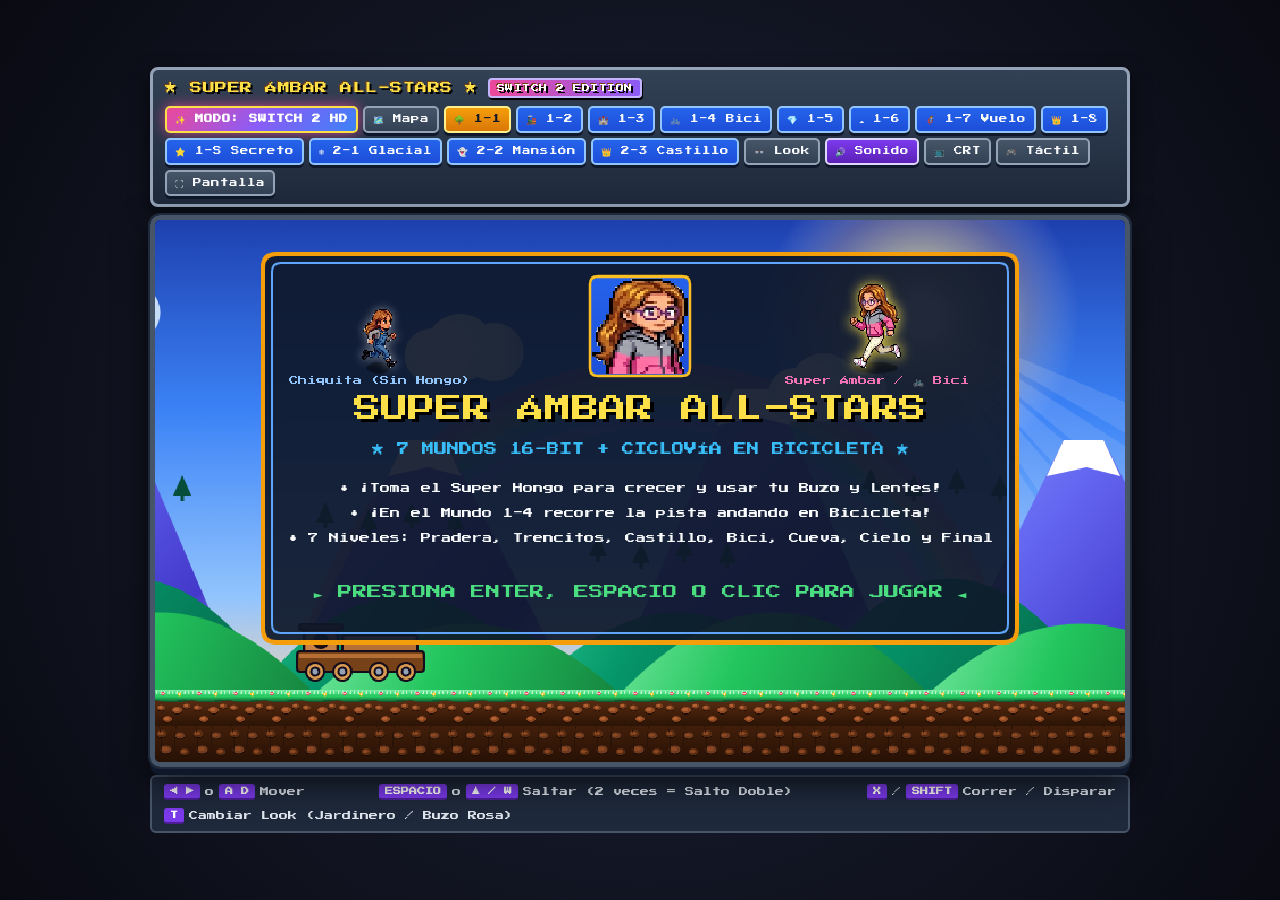
<file: index.html>
<!DOCTYPE html>
<html lang="es">
<head>
  <meta charset="UTF-8" />
  <meta name="viewport" content="width=device-width, initial-scale=1.0, maximum-scale=1.0, user-scalable=no, viewport-fit=cover" />
  <meta name="mobile-web-app-capable" content="yes" />
  <meta name="apple-mobile-web-app-capable" content="yes" />
  <meta name="apple-mobile-web-app-status-bar-style" content="black-translucent" />
  <meta name="apple-mobile-web-app-title" content="Super Ámbar" />
  <meta name="theme-color" content="#0f101a" />
  <link rel="manifest" href="manifest.json" />
  <link rel="icon" type="image/png" href="assets/ambar_hoodie_0.png" />
  <link rel="apple-touch-icon" href="assets/ambar_hoodie_0.png" />
  <title>Super Ámbar All-Stars - 16-Bit SNES Edition</title>
  <link rel="stylesheet" href="css/style.css" />
</head>
<body>
  <div class="arcade-wrapper">
    <!-- Top Retro SNES Header -->
    <header class="arcade-header">
      <div class="brand-title">
        <span>★ SUPER ÁMBAR ALL-STARS ★</span>
        <span class="brand-badge">16-BIT SNES</span>
      </div>

      <div class="toolbar-buttons">
        <button class="retro-btn" id="btnHdToggle" onclick="window.ModernHD && window.ModernHD.toggle()" style="background: linear-gradient(135deg, #ec4899, #8b5cf6, #3b82f6); color: #fff; font-weight: bold; border-color: #fde047; box-shadow: 0 0 10px rgba(236, 72, 153, 0.6);" title="¡Alternar en tiempo real entre Modo HD Ilustrado Moderno y Modo 16-Bit Retro (Tecla H)!">
          ✨ MODO: HD ILUSTRADO
        </button>
        <button class="retro-btn" id="btnMap" onclick="window.game && window.game.enterMapScreen()" title="Ver Mapa del Mundo (Overworld Map)">
          🗺️ Mapa
        </button>
        <button class="retro-btn level-btn current-level" onclick="window.game && window.game.selectLevel(0)">
          🌳 1-1
        </button>
        <button class="retro-btn level-btn" onclick="window.game && window.game.selectLevel(1)">
          🚂 1-2
        </button>
        <button class="retro-btn level-btn" onclick="window.game && window.game.selectLevel(2)">
          🏰 1-3
        </button>
        <button class="retro-btn level-btn" onclick="window.game && window.game.selectLevel(3)" title="¡Nivel en Bicicleta por la Playa al Atardecer!">
          🚲 1-4 Bici
        </button>
        <button class="retro-btn level-btn" onclick="window.game && window.game.selectLevel(4)">
          💎 1-5
        </button>
        <button class="retro-btn level-btn" onclick="window.game && window.game.selectLevel(5)">
          ☁️ 1-6
        </button>
        <button class="retro-btn level-btn" onclick="window.game && window.game.selectLevel(6)" title="¡Nivel Volando como Superman!">
          🦸‍♀️ 1-7 Vuelo
        </button>
        <button class="retro-btn level-btn" onclick="window.game && window.game.selectLevel(7)">
          👑 1-8
        </button>
        <button class="retro-btn level-btn" onclick="window.game && window.game.selectLevel(8)" title="¡Nivel Secreto Desbloqueable: La Vía Láctea Estelar!">
          ⭐ 1-S Secreto
        </button>
        <button class="retro-btn level-btn" onclick="window.game && window.game.selectLevel(9)" title="¡Mundo 2-1: Valle Glacial y Bosque Nevado!">
          ❄️ 2-1 Glacial
        </button>
        <button class="retro-btn level-btn" onclick="window.game && window.game.selectLevel(10)" title="¡Mundo 2-2: Mansión Encantada de los Boos!">
          👻 2-2 Mansión
        </button>
        <button class="retro-btn level-btn" onclick="window.game && window.game.selectLevel(11)" title="¡Mundo 2-3: Fortaleza Glacial del Rey Escarcha!">
          👑 2-3 Castillo
        </button>
        <button class="retro-btn" onclick="window.game && window.game.cycleAmbarPowerUp()" title="Cambiar el look de Ámbar (Tecla T)">
          👓 Look
        </button>
        <button class="retro-btn active" id="btnAudio" onclick="toggleAudioBtn()">
          🔊 Sonido
        </button>
        <button class="retro-btn" id="btnCrt" onclick="toggleCrtBtn()">
          📺 CRT
        </button>
        <button class="retro-btn" id="btnTouch" onclick="toggleTouchBtn()">
          🎮 Táctil
        </button>
        <button class="retro-btn" id="btnFullscreen" onclick="toggleFullscreenBtn()" title="Pantalla Completa para Celular o PC">
          ⛶ Pantalla
        </button>
      </div>
    </header>

    <!-- Main Game Screen -->
    <main class="screen-bezel" id="screenBezel">
      <canvas id="gameCanvas" width="854" height="480"></canvas>
      <div class="crt-overlay" id="crtOverlay"></div>
    </main>

    <!-- Mobile / On-Screen Touch Gamepad (overlays in landscape, sits below screen in portrait!) -->
    <div class="touch-controls" id="touchControls">
      <div class="touch-dpad" id="touchDpad">
        <button class="touch-btn dpad-up" id="touchUp" aria-label="Subir">▲</button>
        <button class="touch-btn dpad-left" id="touchLeft" aria-label="Izquierda">◀</button>
        <div class="dpad-center" aria-hidden="true">★</div>
        <button class="touch-btn dpad-right" id="touchRight" aria-label="Derecha">▶</button>
        <button class="touch-btn dpad-down" id="touchDown" aria-label="Bajar">▼</button>
      </div>
      <div class="touch-actions">
        <button class="touch-btn action-magic" id="touchMagic" aria-label="Magia / Correr">
          <span>★</span>
          <small>TURBO</small>
        </button>
        <button class="touch-btn action-jump" id="touchJump" aria-label="Saltar">
          <span>▲</span>
          <small>SALTO</small>
        </button>
      </div>
    </div>

    <!-- Controls Help Bar -->
    <footer class="controls-bar">
      <div class="control-hint">
        <span class="key-badge">◀ ▶</span> o <span class="key-badge">A D</span> Mover
      </div>
      <div class="control-hint">
        <span class="key-badge">ESPACIO</span> o <span class="key-badge">▲ / W</span> Saltar (2 veces = Salto Doble)
      </div>
      <div class="control-hint">
        <span class="key-badge">X</span> / <span class="key-badge">SHIFT</span> Correr / Disparar
      </div>
      <div class="control-hint">
        <span class="key-badge">T</span> Cambiar Look (Jardinero / Buzo Rosa)
      </div>
    </footer>
  </div>

  <script src="js/audio.js"></script>
  <script src="js/sprite_assets.js"></script>
  <script src="js/sprites.js"></script>
  <script src="js/levels.js"></script>
  <script src="js/game.js"></script>
  <script src="js/modern_hd.js"></script>
  <script>
    function toggleAudioBtn() {
      const muted = window.retroAudio.toggleMute();
      const btn = document.getElementById('btnAudio');
      btn.textContent = muted ? '🔇 Mudo' : '🔊 Sonido';
      btn.classList.toggle('active', !muted);
    }

    function toggleCrtBtn() {
      const overlay = document.getElementById('crtOverlay');
      const btn = document.getElementById('btnCrt');
      overlay.classList.toggle('enabled');
      btn.classList.toggle('active', overlay.classList.contains('enabled'));
    }

    function toggleTouchBtn(forceState) {
      const tc = document.getElementById('touchControls');
      const btn = document.getElementById('btnTouch');
      if (typeof forceState === 'boolean') {
        tc.classList.toggle('visible', forceState);
      } else {
        tc.classList.toggle('visible');
      }
      btn.classList.toggle('active', tc.classList.contains('visible'));
    }

    async function toggleFullscreenBtn() {
      const wrapper = document.documentElement;
      try {
        if (!document.fullscreenElement) {
          await wrapper.requestFullscreen();
          if (screen.orientation && screen.orientation.lock) {
            screen.orientation.lock('landscape').catch(() => {});
          }
        } else {
          await document.exitFullscreen();
        }
      } catch (e) {}
    }

    // Automatically activate touch gamepad on mobile phones & tablets!
    window.addEventListener('DOMContentLoaded', () => {
      const isTouchDevice = ('ontouchstart' in window) || (navigator.maxTouchPoints > 0) || window.matchMedia('(pointer: coarse)').matches;
      if (isTouchDevice) {
        toggleTouchBtn(true);
      }
    });
  </script>
</body>
</html>
</file>
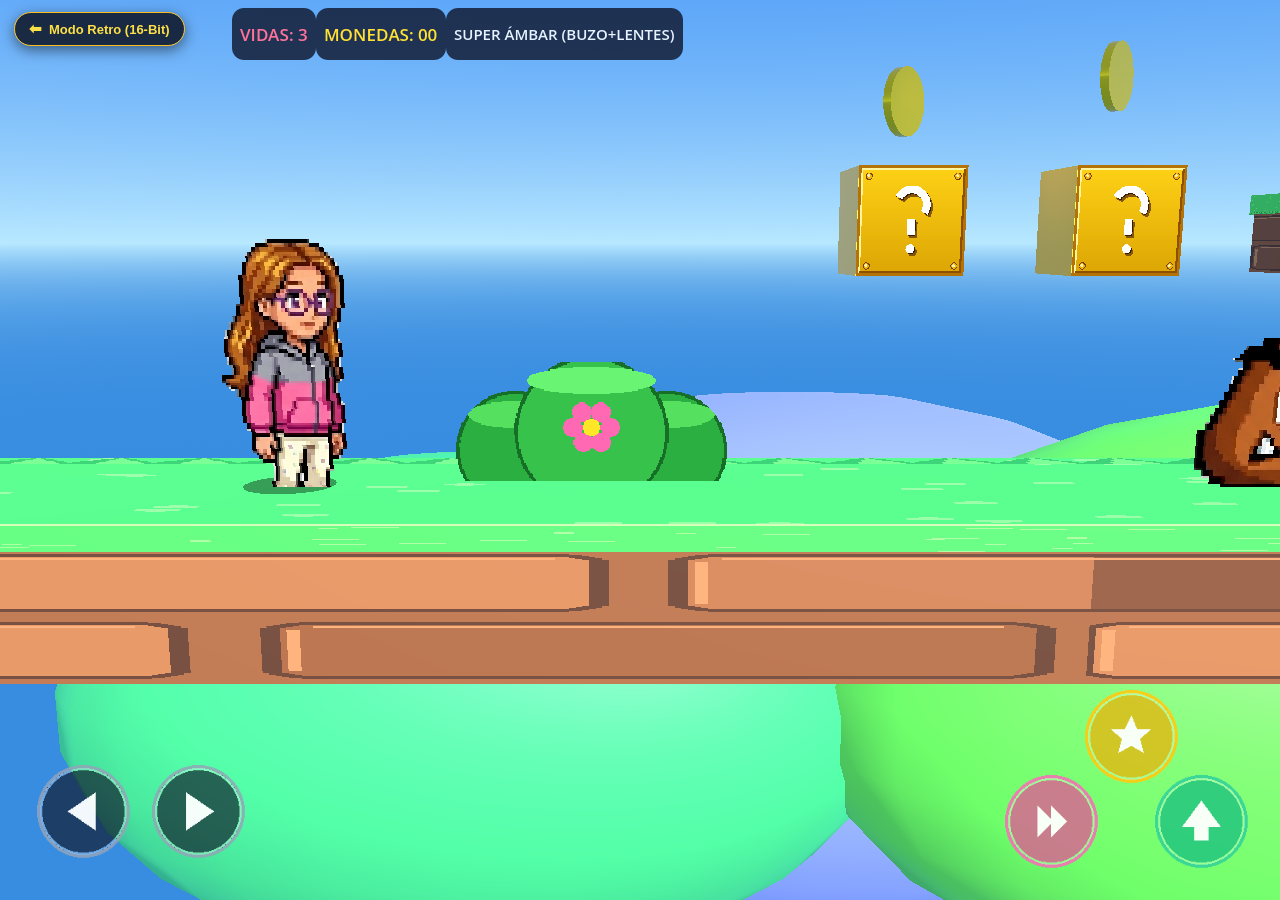
<file: wonder/index.html>
<!DOCTYPE html>
<html lang="en">
	<head>
		<meta charset="utf-8">
		<meta name="viewport" content="width=device-width, user-scalable=no, initial-scale=1.0">
		<title>Super Ámbar Wonder (2.5D)</title>
		<base href="./">
			// Force unregister stale service workers and clear cache storage
			if ('serviceWorker' in navigator) {
				navigator.serviceWorker.getRegistrations().then(function(regs) {
					for (var r of regs) { r.unregister(); }
				});
			}
			if ('caches' in window) {
				caches.keys().then(function(names) {
					for (var name of names) { caches.delete(name); }
				});
			}
		</script>
		<style>
html, body, #canvas {
	margin: 0;
	padding: 0;
	border: 0;
}

body {
	color: white;
	background-color: black;
	overflow: hidden;
	touch-action: none;
}

#canvas {
	display: block;
}

#canvas:focus {
	outline: none;
}

#status, #status-splash, #status-progress {
	position: absolute;
	left: 0;
	right: 0;
}

#status, #status-splash {
	top: 0;
	bottom: 0;
}

#status {
	background-color: #141426;
	display: flex;
	flex-direction: column;
	justify-content: center;
	align-items: center;
	visibility: hidden;
}

#status-splash {
	max-height: 100%;
	max-width: 100%;
	margin: auto;
}

#status-splash.show-image--false {
	display: none;
}

#status-splash.fullsize--true {
	height: 100%;
	width: 100%;
	object-fit: contain;
}

#status-splash.use-filter--false {
	image-rendering: pixelated;
}

#status-progress, #status-notice {
	display: none;
}

#status-progress {
	bottom: 10%;
	width: 50%;
	margin: 0 auto;
}

#status-notice {
	background-color: #5b3943;
	border-radius: 0.5rem;
	border: 1px solid #9b3943;
	color: #e0e0e0;
	font-family: 'Noto Sans', 'Droid Sans', Arial, sans-serif;
	line-height: 1.3;
	margin: 0 2rem;
	overflow: hidden;
	padding: 1rem;
	text-align: center;
	z-index: 1;
}
		</style>
		<link id="-gd-engine-icon" rel="icon" type="image/png" href="index.icon.png" />
<link rel="apple-touch-icon" href="index.apple-touch-icon.png"/>

	</head>
	<body>
		<canvas id="canvas">
			Your browser does not support the canvas tag.
		</canvas>

		<noscript>
			Your browser does not support JavaScript.
		</noscript>

		<div id="status">
			<img id="status-splash" class="show-image--true fullsize--true use-filter--true" src="index.png" alt="">
			<progress id="status-progress"></progress>
			<div id="status-notice"></div>
		</div>

		<script src="index.js"></script>
		<script>
const GODOT_CONFIG = {"args":[],"canvasResizePolicy":2,"emscriptenPoolSize":8,"ensureCrossOriginIsolationHeaders":false,"executable":"index","mainPack":"index_v2.pck","experimentalVK":false,"fileSizes":{"index_v2.pck":484160,"index.wasm":39514754},"focusCanvas":true,"gdextensionLibs":[],"godotPoolSize":4};
const GODOT_THREADS_ENABLED = false;
const engine = new Engine(GODOT_CONFIG);

(function () {
	const statusOverlay = document.getElementById('status');
	const statusProgress = document.getElementById('status-progress');
	const statusNotice = document.getElementById('status-notice');

	let initializing = true;
	let statusMode = '';

	function setStatusMode(mode) {
		if (statusMode === mode || !initializing) {
			return;
		}
		if (mode === 'hidden') {
			statusOverlay.remove();
			initializing = false;
			return;
		}
		statusOverlay.style.visibility = 'visible';
		statusProgress.style.display = mode === 'progress' ? 'block' : 'none';
		statusNotice.style.display = mode === 'notice' ? 'block' : 'none';
		statusMode = mode;
	}

	function setStatusNotice(text) {
		while (statusNotice.lastChild) {
			statusNotice.removeChild(statusNotice.lastChild);
		}
		const lines = text.split('\n');
		lines.forEach((line) => {
			statusNotice.appendChild(document.createTextNode(line));
			statusNotice.appendChild(document.createElement('br'));
		});
	}

	function displayFailureNotice(err) {
		console.error(err);
		if (err instanceof Error) {
			setStatusNotice(err.message);
		} else if (typeof err === 'string') {
			setStatusNotice(err);
		} else {
			setStatusNotice('An unknown error occurred.');
		}
		setStatusMode('notice');
		initializing = false;
	}

	const missing = Engine.getMissingFeatures({
		threads: GODOT_THREADS_ENABLED,
	});

	if (missing.length !== 0) {
		if (GODOT_CONFIG['serviceWorker'] && GODOT_CONFIG['ensureCrossOriginIsolationHeaders'] && 'serviceWorker' in navigator) {
			let serviceWorkerRegistrationPromise;
			try {
				serviceWorkerRegistrationPromise = navigator.serviceWorker.getRegistration();
			} catch (err) {
				serviceWorkerRegistrationPromise = Promise.reject(new Error('Service worker registration failed.'));
			}
			// There's a chance that installing the service worker would fix the issue
			Promise.race([
				serviceWorkerRegistrationPromise.then((registration) => {
					if (registration != null) {
						return Promise.reject(new Error('Service worker already exists.'));
					}
					return registration;
				}).then(() => engine.installServiceWorker()),
				// For some reason, `getRegistration()` can stall
				new Promise((resolve) => {
					setTimeout(() => resolve(), 2000);
				}),
			]).then(() => {
				// Reload if there was no error.
				window.location.reload();
			}).catch((err) => {
				console.error('Error while registering service worker:', err);
			});
		} else {
			// Display the message as usual
			const missingMsg = 'Error\nThe following features required to run Godot projects on the Web are missing:\n';
			displayFailureNotice(missingMsg + missing.join('\n'));
		}
	} else {
		setStatusMode('progress');
		engine.startGame({
			'onProgress': function (current, total) {
				if (current > 0 && total > 0) {
					statusProgress.value = current;
					statusProgress.max = total;
				} else {
					statusProgress.removeAttribute('value');
					statusProgress.removeAttribute('max');
				}
			},
		}).then(() => {
			setStatusMode('hidden');
		}, displayFailureNotice);
	}
}());
		</script>
		<a href="/" id="btn-back-retro" style="position: fixed; top: 12px; left: 14px; z-index: 9999; background: rgba(15, 23, 42, 0.88); color: #fde047; padding: 7px 14px; border-radius: 20px; border: 1.5px solid #fbbf24; font-family: -apple-system, BlinkMacSystemFont, 'Segoe UI', Roboto, sans-serif; font-size: 13px; font-weight: 700; text-decoration: none; box-shadow: 0 4px 14px rgba(0,0,0,0.5); backdrop-filter: blur(8px); display: flex; align-items: center; gap: 7px;">
			<span style="font-size: 15px;">⬅</span> Modo Retro (16-Bit)
		</a>
	</body>
</html>
</file>
<file: css/style.css>
@import url('https://fonts.googleapis.com/css2?family=Press+Start+2P&display=swap');

:root {
  --snes-bg-dark: #0f101a;
  --snes-purple: #5c4b99;
  --snes-lavender: #9d8df1;
  --snes-grey: #cbd5e1;
  --snes-gold: #f59e0b;
  --font-retro: 'Press Start 2P', 'Courier New', Courier, monospace;
}

* {
  box-sizing: border-box;
  margin: 0;
  padding: 0;
  user-select: none;
  -webkit-user-select: none;
  -webkit-touch-callout: none;
}

html, body {
  width: 100%;
  height: 100%;
  overscroll-behavior: none;
  touch-action: manipulation;
}

body {
  background: radial-gradient(circle at center, #1e2238 0%, #090a12 100%);
  color: #f8fafc;
  font-family: var(--font-retro);
  min-height: 100vh;
  min-height: 100dvh;
  display: flex;
  flex-direction: column;
  align-items: center;
  justify-content: center;
  overflow: hidden;
  padding: 8px;
}

.arcade-wrapper {
  position: relative;
  z-index: 1;
  width: 100%;
  max-width: 980px;
  display: flex;
  flex-direction: column;
  align-items: center;
  gap: 8px;
}

/* SNES All-Stars Header Bar */
.arcade-header {
  width: 100%;
  display: flex;
  align-items: center;
  justify-content: space-between;
  background: linear-gradient(180deg, #334155 0%, #1e293b 100%);
  padding: 8px 12px;
  border: 3px solid #94a3b8;
  border-radius: 8px;
  box-shadow: 0 5px 0 #090d16, 0 8px 20px rgba(0, 0, 0, 0.6);
  flex-wrap: wrap;
  gap: 8px;
}

.brand-title {
  display: flex;
  align-items: center;
  gap: 10px;
  font-size: 12px;
  color: #fde047;
  text-shadow: 2px 2px 0 #000, -1px -1px 0 #713f12;
  letter-spacing: 0.5px;
}

.brand-badge {
  background: #6d28d9;
  color: #fff;
  font-size: 8px;
  padding: 4px 7px;
  border-radius: 4px;
  border: 2px solid #c4b5fd;
  box-shadow: 1px 2px 0 #000;
}

.toolbar-buttons {
  display: flex;
  align-items: center;
  gap: 5px;
  flex-wrap: wrap;
}

.retro-btn {
  font-family: var(--font-retro);
  font-size: 8.5px;
  padding: 6px 8px;
  background: linear-gradient(180deg, #475569 0%, #334155 100%);
  color: #f8fafc;
  border: 2px solid #94a3b8;
  border-radius: 5px;
  cursor: pointer;
  box-shadow: 0 3px 0 #0f172a;
  transition: transform 0.08s, filter 0.15s;
  display: inline-flex;
  align-items: center;
  gap: 4px;
}

.retro-btn:hover {
  filter: brightness(1.15);
  transform: translateY(-1px);
}

.retro-btn:active {
  transform: translateY(2px);
  box-shadow: 0 1px 0 #0f172a;
}

.retro-btn.active {
  background: linear-gradient(180deg, #7c3aed 0%, #5b21b6 100%);
  border-color: #ddd6fe;
}

.retro-btn.level-btn {
  background: linear-gradient(180deg, #2563eb 0%, #1d4ed8 100%);
  border-color: #93c5fd;
}

.retro-btn.level-btn.current-level {
  background: linear-gradient(180deg, #f59e0b 0%, #d97706 100%);
  border-color: #fef08a;
  color: #0f172a;
}

/* Main SNES TV Bezel */
.screen-bezel {
  position: relative;
  width: 100%;
  aspect-ratio: 16 / 9;
  max-height: calc(100dvh - 135px);
  background: #000;
  border: 5px solid #475569;
  outline: 2px solid #1e293b;
  border-radius: 10px;
  box-shadow:
    inset 0 0 18px rgba(0, 0, 0, 0.9),
    0 8px 0 #0f172a,
    0 14px 35px rgba(0, 0, 0, 0.75);
  overflow: hidden;
  display: flex;
  align-items: center;
  justify-content: center;
}

#gameCanvas {
  width: 100%;
  height: 100%;
  display: block;
  image-rendering: pixelated;
  image-rendering: crisp-edges;
}

/* Optional CRT Scanlines Overlay */
.crt-overlay {
  position: absolute;
  inset: 0;
  pointer-events: none;
  background:
    linear-gradient(
      rgba(18, 16, 16, 0) 50%, 
      rgba(0, 0, 0, 0.22) 50%
    ),
    radial-gradient(
      circle at center,
      transparent 68%,
      rgba(0, 0, 0, 0.4) 100%
    );
  background-size: 100% 4px, 100% 100%;
  z-index: 5;
  opacity: 0;
  transition: opacity 0.25s;
}

.crt-overlay.enabled {
  opacity: 1;
}

/* Bottom Controls Info Bar */
.controls-bar {
  width: 100%;
  display: flex;
  align-items: center;
  justify-content: space-between;
  background: #1e293b;
  border: 2px solid #475569;
  border-radius: 6px;
  padding: 7px 12px;
  font-size: 9px;
  color: #e2e8f0;
  flex-wrap: wrap;
  gap: 8px;
}

.control-hint {
  display: inline-flex;
  align-items: center;
  gap: 5px;
}

.key-badge {
  background: #7c3aed;
  color: #fff;
  padding: 3px 6px;
  border-radius: 3px;
  border-bottom: 2px solid #4c1d95;
  font-weight: bold;
  font-size: 8px;
}

/* Ergonomic On-Screen Touch Gamepad */
.touch-controls {
  position: absolute;
  bottom: 52px;
  left: 18px;
  right: 18px;
  display: none;
  justify-content: space-between;
  align-items: flex-end;
  pointer-events: none;
  z-index: 20;
}

.touch-controls.visible {
  display: flex;
}

.touch-dpad {
  display: grid;
  grid-template-columns: repeat(3, 50px);
  grid-template-rows: repeat(3, 50px);
  gap: 3px;
  pointer-events: auto;
  touch-action: none;
  user-select: none;
}

.touch-dpad .touch-btn {
  width: 50px;
  height: 50px;
  border-radius: 8px;
  font-size: 18px;
  padding: 0;
  box-shadow: 0 4px 0 rgba(15, 23, 42, 0.9), 0 5px 12px rgba(0, 0, 0, 0.6);
}

.touch-dpad .dpad-up {
  grid-column: 2;
  grid-row: 1;
  border-radius: 12px 12px 4px 4px;
}

.touch-dpad .dpad-left {
  grid-column: 1;
  grid-row: 2;
  border-radius: 12px 4px 4px 12px;
}

.touch-dpad .dpad-center {
  grid-column: 2;
  grid-row: 2;
  background: rgba(15, 23, 42, 0.85);
  border: 2px solid #334155;
  border-radius: 4px;
  display: flex;
  align-items: center;
  justify-content: center;
  color: #facc15;
  font-size: 13px;
  pointer-events: none;
  box-shadow: inset 0 2px 4px rgba(0, 0, 0, 0.6);
}

.touch-dpad .dpad-right {
  grid-column: 3;
  grid-row: 2;
  border-radius: 4px 12px 12px 4px;
}

.touch-dpad .dpad-down {
  grid-column: 2;
  grid-row: 3;
  border-radius: 4px 4px 12px 12px;
}

.touch-actions {
  display: flex;
  gap: 14px;
  pointer-events: auto;
  touch-action: none;
  align-self: flex-end;
}

.touch-btn {
  width: 64px;
  height: 64px;
  border-radius: 50%;
  background: rgba(30, 41, 59, 0.78);
  border: 3px solid #cbd5e1;
  color: #fff;
  font-family: var(--font-retro);
  font-size: 16px;
  display: flex;
  flex-direction: column;
  align-items: center;
  justify-content: center;
  gap: 2px;
  box-shadow: 0 5px 0 rgba(15, 23, 42, 0.9), 0 6px 14px rgba(0, 0, 0, 0.6);
  cursor: pointer;
  touch-action: none;
}

.touch-btn small {
  font-size: 6px;
  letter-spacing: 0.3px;
  opacity: 0.9;
}

.touch-btn:active, .touch-btn.pressed {
  background: rgba(250, 204, 21, 0.92);
  border-color: #ffffff;
  color: #0f172a;
  transform: translateY(2px) scale(0.95);
}

.touch-btn.action-jump {
  width: 72px;
  height: 72px;
  background: rgba(37, 99, 235, 0.82);
  border-color: #93c5fd;
}

.touch-btn.action-magic {
  width: 64px;
  height: 64px;
  background: rgba(219, 39, 119, 0.82);
  border-color: #f9a8d4;
}

/* Mobile Portrait Mode: Dock Gamepad below the TV Screen (Handheld Console Layout!) */
@media (max-width: 768px) and (orientation: portrait) {
  body {
    justify-content: flex-start;
    padding: 6px;
  }
  .brand-title {
    font-size: 10px;
  }
  .controls-bar {
    display: none;
  }
  .touch-controls {
    position: static;
    display: flex;
    width: 100%;
    margin-top: 12px;
    padding: 14px 18px;
    background: linear-gradient(180deg, #1e293b 0%, #0f172a 100%);
    border: 3px solid #475569;
    border-radius: 14px;
    box-shadow: 0 6px 0 #090d16;
  }
}

/* Mobile Landscape Mode: Maximize Game Screen & Float Translucent Controls */
@media (max-height: 540px) and (orientation: landscape) {
  body {
    padding: 3px 6px;
  }
  .arcade-wrapper {
    gap: 4px;
    max-width: 100%;
  }
  .arcade-header {
    padding: 4px 8px;
    gap: 4px;
  }
  .brand-title {
    font-size: 9px;
  }
  .retro-btn {
    font-size: 7.5px;
    padding: 4px 6px;
  }
  .screen-bezel {
    max-height: calc(100dvh - 46px);
    border-width: 3px;
  }
  .controls-bar {
    display: none;
  }
  .touch-controls {
    display: flex;
    bottom: 12px;
    left: 16px;
    right: 16px;
  }
  .touch-dpad {
    grid-template-columns: repeat(3, 44px);
    grid-template-rows: repeat(3, 44px);
  }
  .touch-dpad .touch-btn {
    width: 44px;
    height: 44px;
    font-size: 15px;
  }
}
</file>
